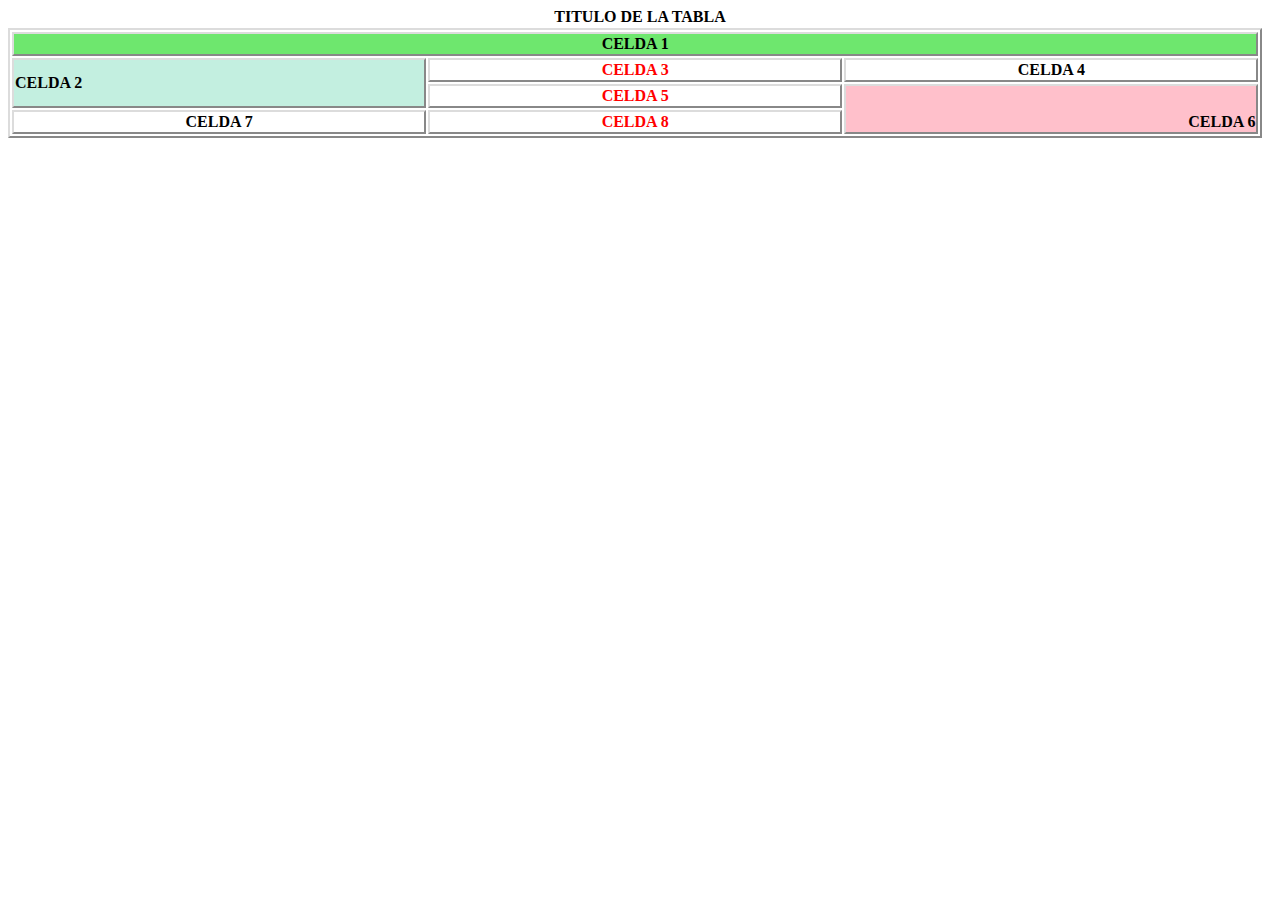
<file: Ej13/index.html>
<!DOCTYPE html>
<html lang="en">
<head>
    <meta charset="UTF-8">
    <meta http-equiv="X-UA-Compatible" content="IE=edge">
    <meta name="viewport" content="width=device-width, initial-scale=1.0">
    <title>Document</title>
    <link rel="stylesheet" href="./css/style13.css">
</head>
<body>
    <!-- <h4>TITULO DE LA TABLA</h4> -->
<table>
    <h4>TITULO DE LA TABLA</h4>
    <tr>
    <th class="celda1" colspan="3">CELDA 1</th>
    </tr>
    <tr>
        <th class="celda2" rowspan="2">CELDA 2</th>
        <th class="celdas-3">CELDA 3</th>
        <th class="celdas-2">CELDA 4</th>
    </tr>
    <tr>
        <th class="celdas-3">CELDA 5</th>
        <th class="celda6" rowspan="2">CELDA 6</th>
    </tr>
    <tr>
        <th class="celdas-2">CELDA 7</th>
        <th class="celdas-3">CELDA 8</th>
    </tr>
</table>
</body>
</html>
</file>
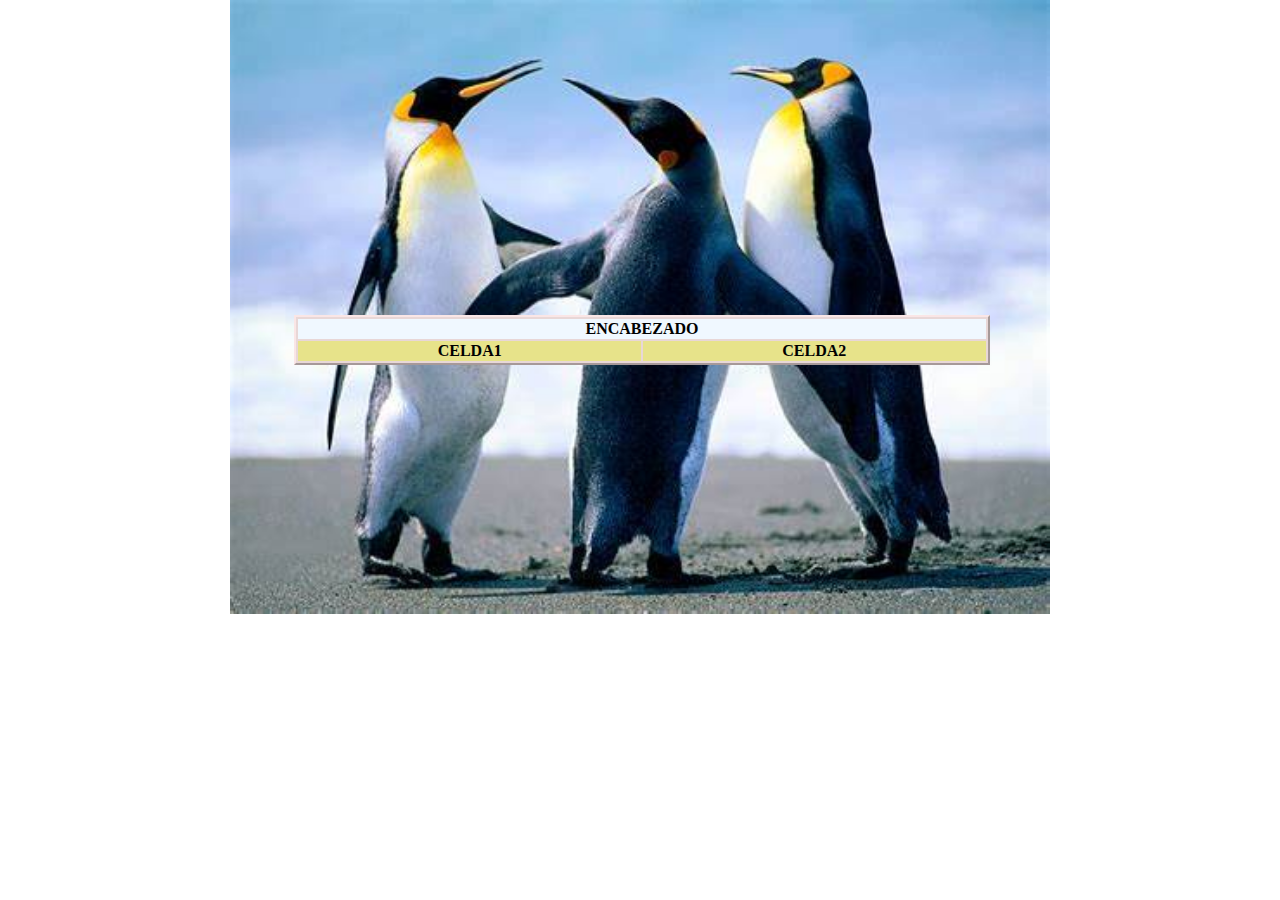
<file: Ej14/index.html>
<!DOCTYPE html>
<html lang="en">
<head>
    <meta charset="UTF-8">
    <meta http-equiv="X-UA-Compatible" content="IE=edge">
    <meta name="viewport" content="width=device-width, initial-scale=1.0">
    <title>Document</title>
    <link rel="stylesheet" href="./css/style14.css">
</head>
<body>
        <img src="./img/ping.jpg" alt="pingüinos" width="64%"> 
   <div class="tabla">
    <table>
        <tr>
           <th class="primero" colspan="2">ENCABEZADO</th> 
        </tr>
        <tr>
            <th class="segundo">CELDA1</th>
            <th class="segundo">CELDA2</th>
        </tr>
    </table>
   </div>
   
        

</body>
</html>
</file>
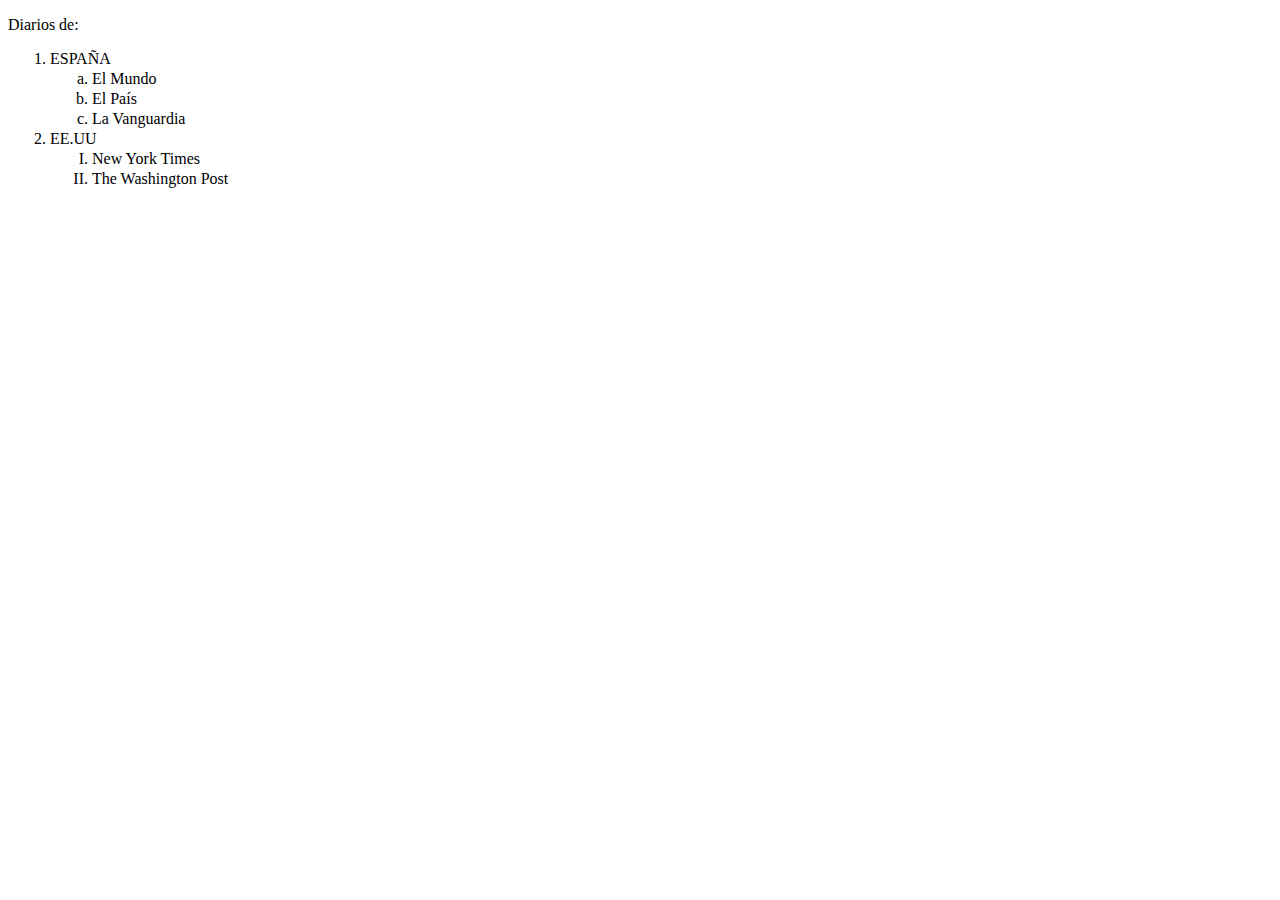
<file: Ej15/index.html>
<!DOCTYPE html>
<html lang="en">
<head>
    <meta charset="UTF-8">
    <meta http-equiv="X-UA-Compatible" content="IE=edge">
    <meta name="viewport" content="width=device-width, initial-scale=1.0">
    <title>Document</title>
    <link rel="stylesheet" href="./css/style15.css">
</head>
<body>
    <p>Diarios de:</p>
    <ol>
    <li>ESPAÑA
        <ol class="orden-alfa">
    <li>El Mundo</li>
    <li>El País</li>
    <li>La Vanguardia</li>
    </ol>
    </li>
    <li>EE.UU
        <ol class="num-romanos">
            <li>New York Times</li>
            <li>The Washington Post</li>
        </ol>
    </li>
    </ol>
</body>
</html>
</file>
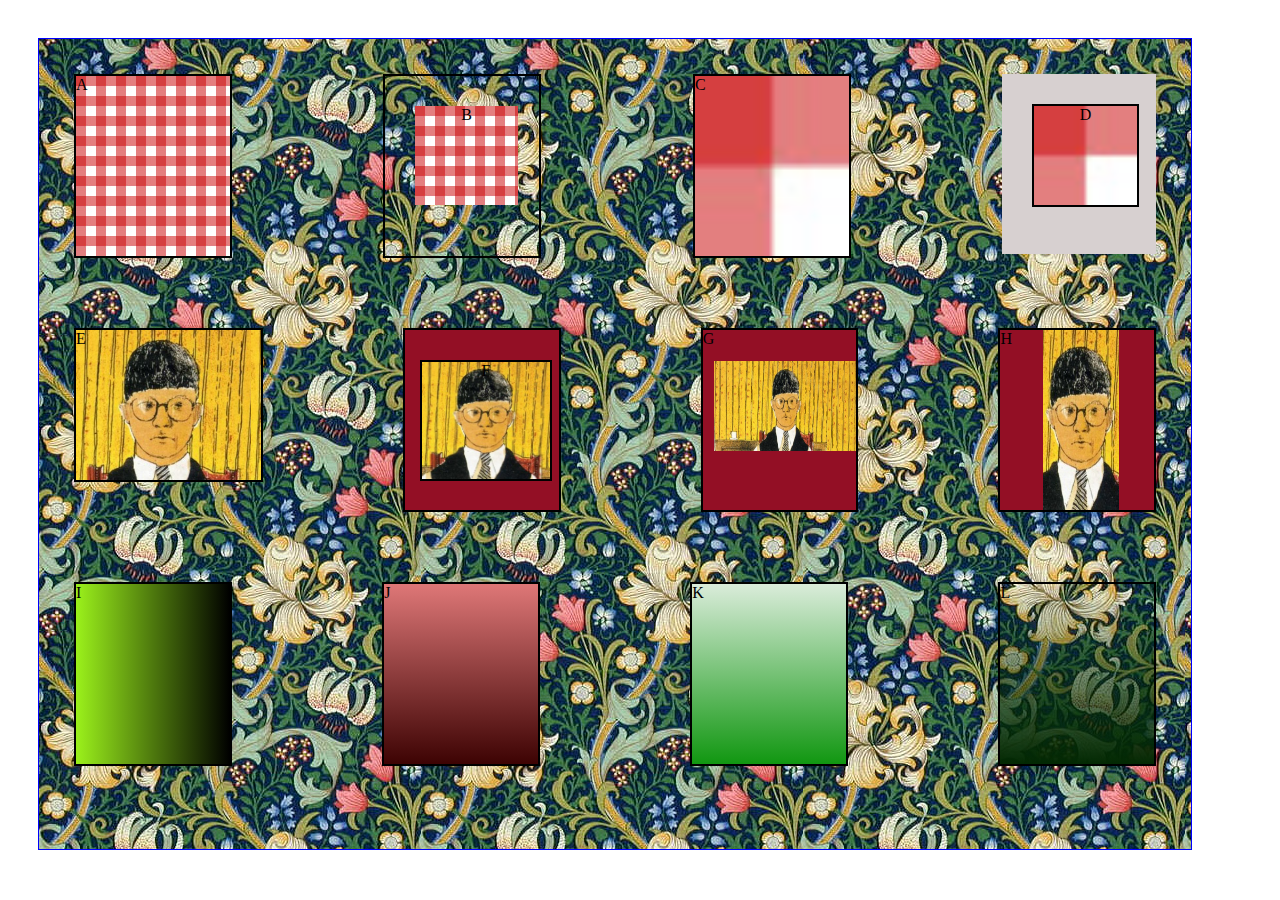
<file: Ej17/index.html>
<!DOCTYPE html>
<html lang="en">
<head>
    <meta charset="UTF-8">
    <meta http-equiv="X-UA-Compatible" content="IE=edge">
    <meta name="viewport" content="width=device-width, initial-scale=1.0">
    <title>Document</title>
    <link rel="stylesheet" href="./css/style17.css">
</head>
<body>
  <div class="fondo">
    <div class="primero">
  <div class="left1-2">A</div>  
  <div class="left1-3">
    <div class="overLeft1-3">B</div>
  </div>  
  <div class="left1-4">C</div>  
  <div class="left1-5">
    <div class="overLeft1-5">D</div>
  </div>
  </div> 
  <div class="segundo">
  <div class="left2-1">E</div>  
  <div class="left2-2">
    <div class="overLeft2-2">F</div>
  </div>  
  <div class="left2-3">G
    <div class="overLeft2-3"></div>
  </div>  
  <div class="left2-4">H
      <div class="overLeft2-4"></div>
  </div>
  </div> 
  <div class="tercero"> 
  <div class="left3-1">I</div>  
  <div class="left3-2">J</div>  
  <div class="left3-3">K</div>  
  <div class="left3-4">L</div> 
  </div>
  </div> 
</body>
</html>
</file>
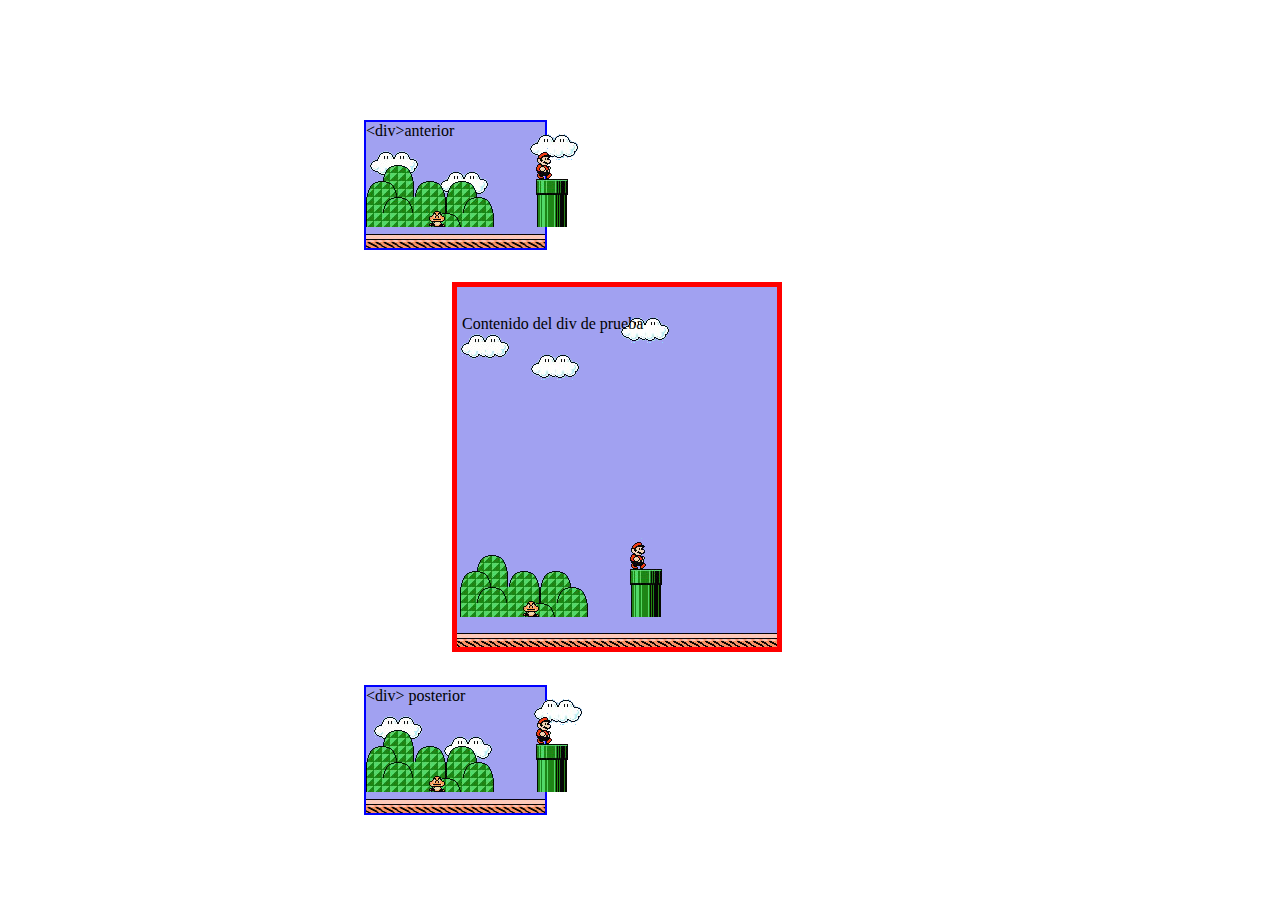
<file: Ej18/index.html>
<!DOCTYPE html>
<html lang="en">
  <head>
    <meta charset="UTF-8" />
    <meta http-equiv="X-UA-Compatible" content="IE=edge" />
    <meta name="viewport" content="width=device-width, initial-scale=1.0" />
    <title>Document</title>
    <link rel="stylesheet" href="./css/style18.css" />
  </head>
  <body>
    <div class="container">
      <div class="mario1">
        <div class="frase1">&lt;div&gt;anterior</div>
        <div class="nubes1">
          <img src="./img/f03.png" alt="nubes" />
        </div>
        <div class="central1">
          <img src="./img/f02.png" alt="mario" />
        </div>
        <div class="bajo1"></div>
      </div>
      <div class="mario2">
        <div class="nubes2">
          <img src="./img/f03.png" alt="nubes" />
        </div>
        <div class="frase2">Contenido del div de prueba</div>
        <div class="central2">
          <img src="./img/f02.png" alt="mario" />
        </div>
        <div class="bajo2"></div>
      </div>
      <div class="mario3">
        <div class="frase3">&lt;div&gt; posterior</div>
        <div class="nubes3">
          <img src="./img/f03.png" alt="nubes" />
        </div>
        <div class="central3">
          <img src="./img/f02.png" alt="mario" />
        </div>
        <div class="bajo3"></div>
      </div>
    </div>
  </body>
</html>
</file>
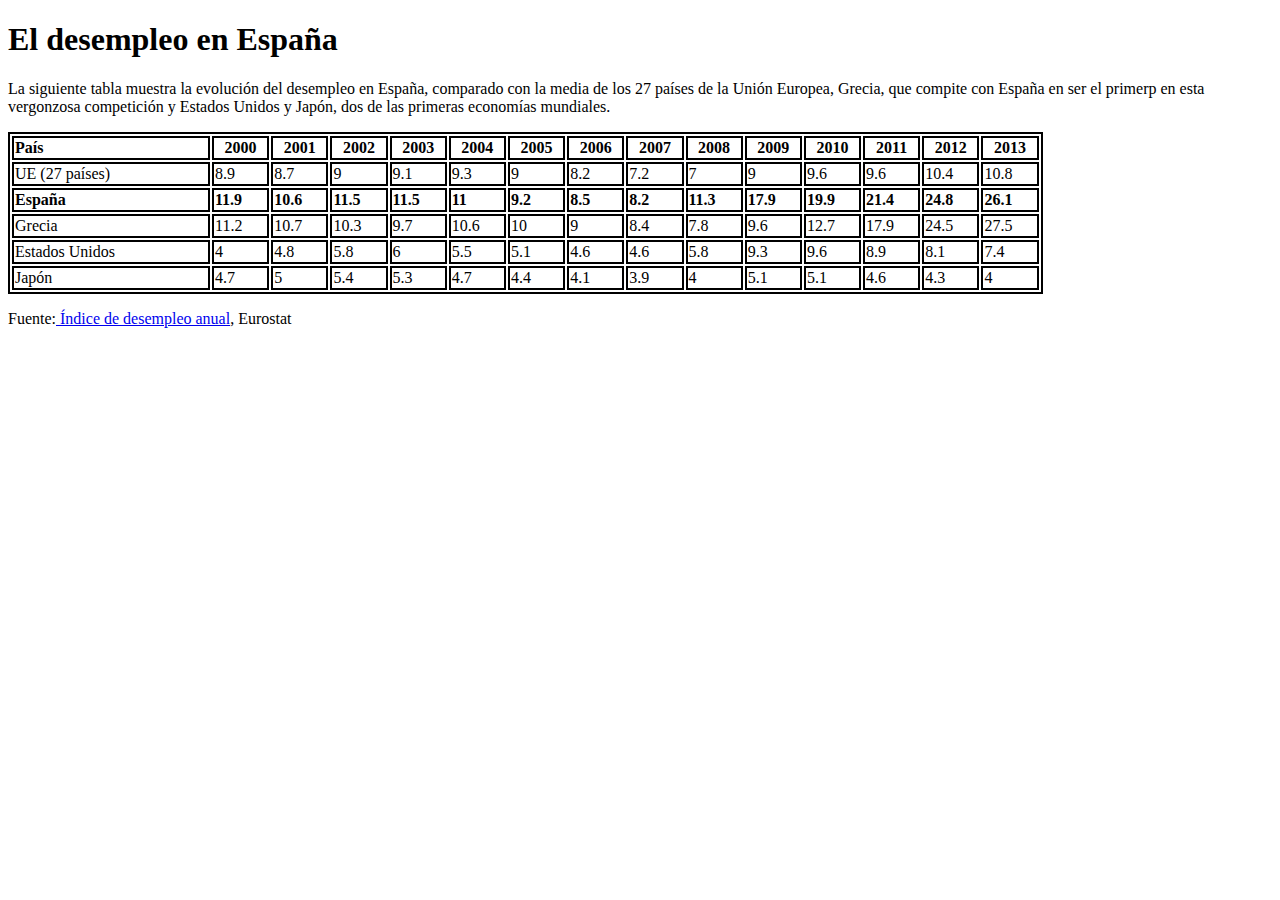
<file: Ej19/index.html>
<!DOCTYPE html>
<html lang="en">
  <head>
    <meta charset="UTF-8" />
    <meta http-equiv="X-UA-Compatible" content="IE=edge" />
    <meta name="viewport" content="width=device-width, initial-scale=1.0" />
    <title>Document</title>
    <link rel="stylesheet" href="./css/style19.css" />
  </head>
  <body>
    <h1>El desempleo en España</h1>
    <p>
      La siguiente tabla muestra la evolución del desempleo en España, comparado
      con la media de los 27 países de la Unión Europea, Grecia, que compite con
      España en ser el primerp en esta vergonzosa competición y Estados Unidos y
      Japón, dos de las primeras economías mundiales.
    </p>
    <table>
      <tr>
        <th class="init">País</th>
        <th>2000</th>
        <th>2001</th>
        <th>2002</th>
        <th>2003</th>
        <th>2004</th>
        <th>2005</th>
        <th>2006</th>
        <th>2007</th>
        <th>2008</th>
        <th>2009</th>
        <th>2010</th>
        <th>2011</th>
        <th>2012</th>
        <th>2013</th>
      </tr>
      <tr>
        <td class="init">UE (27 países)</td>
        <td>8.9</td>
        <td>8.7</td>
        <td>9</td>
        <td>9.1</td>
        <td>9.3</td>
        <td>9</td>
        <td>8.2</td>
        <td>7.2</td>
        <td>7</td>
        <td>9</td>
        <td>9.6</td>
        <td>9.6</td>
        <td>10.4</td>
        <td>10.8</td>
      </tr>
      <tr>
        <th class="init-e">España</th>
        <th class="left">11.9</th>
        <th class="left">10.6</th>
        <th class="left">11.5</th>
        <th class="left">11.5</th>
        <th class="left">11</th>
        <th class="left">9.2</th>
        <th class="left">8.5</th>
        <th class="left">8.2</th>
        <th class="left">11.3</th>
        <th class="left">17.9</th>
        <th class="left">19.9</th>
        <th class="left">21.4</th>
        <th class="left">24.8</th>
        <th class="left">26.1</th>
      </tr>
      <tr>
        <td class="init">Grecia</td>
        <td>11.2</td>
        <td>10.7</td>
        <td>10.3</td>
        <td>9.7</td>
        <td>10.6</td>
        <td>10</td>
        <td>9</td>
        <td>8.4</td>
        <td>7.8</td>
        <td>9.6</td>
        <td>12.7</td>
        <td>17.9</td>
        <td>24.5</td>
        <td>27.5</td>
      </tr>
      <tr>
        <td class="init">Estados Unidos</td>
        <td>4</td>
        <td>4.8</td>
        <td>5.8</td>
        <td>6</td>
        <td>5.5</td>
        <td>5.1</td>
        <td>4.6</td>
        <td>4.6</td>
        <td>5.8</td>
        <td>9.3</td>
        <td>9.6</td>
        <td>8.9</td>
        <td>8.1</td>
        <td>7.4</td>
      </tr>
      <tr>
        <td class="init">Japón</td>
        <td>4.7</td>
        <td>5</td>
        <td>5.4</td>
        <td>5.3</td>
        <td>4.7</td>
        <td>4.4</td>
        <td>4.1</td>
        <td>3.9</td>
        <td>4</td>
        <td>5.1</td>
        <td>5.1</td>
        <td>4.6</td>
        <td>4.3</td>
        <td>4</td>
      </tr>
    </table>
    <p>Fuente:<a href="URL"> Índice de desempleo anual</a>, Eurostat</p>
  </body>
</html>
</file>
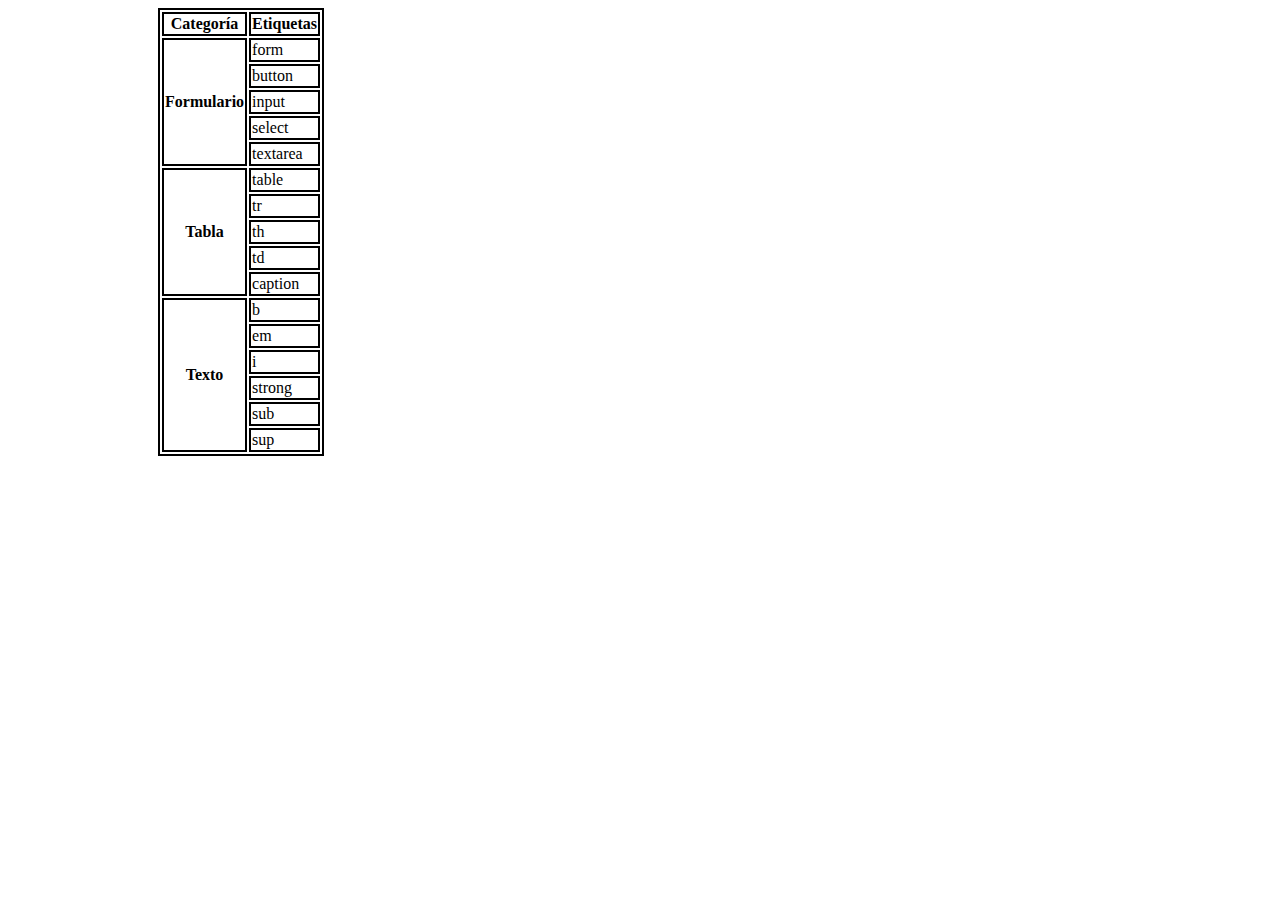
<file: Ej20/index.html>
<!DOCTYPE html>
<html lang="en">
<head>
    <meta charset="UTF-8">
    <meta http-equiv="X-UA-Compatible" content="IE=edge">
    <meta name="viewport" content="width=device-width, initial-scale=1.0">
    <title>Document</title>
    <link rel="stylesheet" href="./css/style20.css">
</head>
<body>
   <table>
    <tr>
        <th>Categoría</th>
        <th>Etiquetas</th>
    </tr>
    <tr>
    <th rowspan="5">Formulario</th>
    <td>form</td>
    </tr>
    <tr>
        <td>button</td>
    </tr>
     <tr>
        <td>input</td>
    </tr>
     <tr>
        <td>select</td>
    </tr>
     <tr>
        <td>textarea</td>
    </tr>
     <tr>
    <th rowspan="5">Tabla</th>
    <td>table</td>
    </tr>
    <tr>
        <td>tr</td>
    </tr>
     <tr>
        <td>th</td>
    </tr>
     <tr>
        <td>td</td>
    </tr>
     <tr>
        <td>caption</td>
    </tr>
     <tr>
    <th rowspan="6">Texto</th>
    <td>b</td>
    </tr>
    <tr>
        <td>em</td>
    </tr>
     <tr>
        <td>i</td>
    </tr>
     <tr>
        <td>strong</td>
    </tr>
     <tr>
        <td>sub</td>
    </tr>
     <tr>
        <td>sup</td>
    </tr>
   </table> 
</body>
</html>
</file>
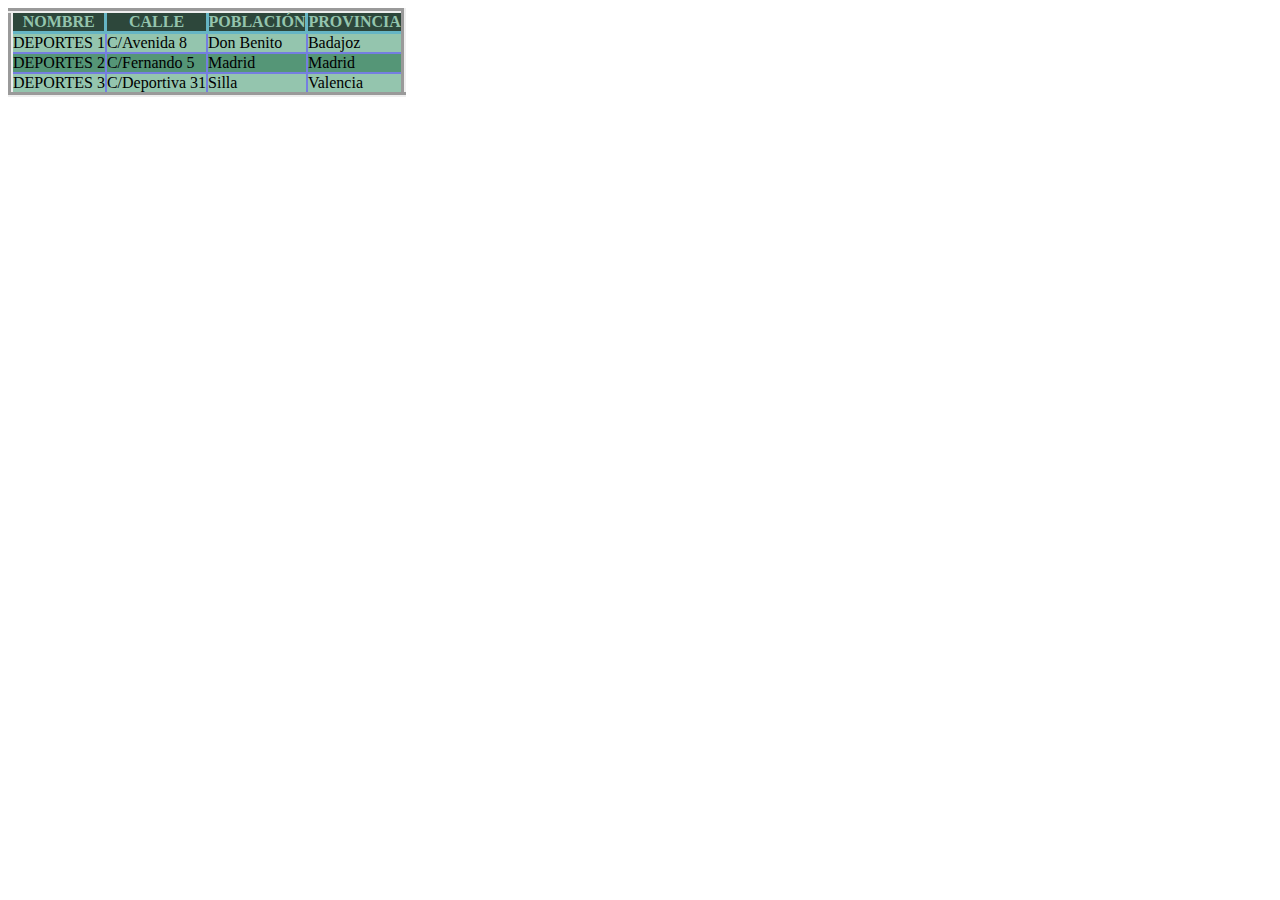
<file: Deporte/donde.html>
<!DOCTYPE html>
<html lang="en">
<head>
    <meta charset="UTF-8">
    <meta http-equiv="X-UA-Compatible" content="IE=edge">
    <meta name="viewport" content="width=device-width, initial-scale=1.0">
    <title>Document</title>
    <link rel="stylesheet" href="./css/style.css">
</head>
<body>
    <table class="default" cellpadding="0"> 
        <tr class="dep-init">
            <th>NOMBRE</th>
            <th>CALLE</th>
            <th>POBLACIÓN</th>
            <th>PROVINCIA</th>
        </tr>
        <tr class="dep-1">
            <td>DEPORTES 1</td>
            <td>C/Avenida 8</td>
            <td>Don Benito</td>
            <td>Badajoz</td>
        </tr>
        <tr class="dep-2">
            <td>DEPORTES 2</td>
            <td>C/Fernando 5</td>
            <td>Madrid</td>
            <td>Madrid</td>
        </tr>
        <tr class="dep-3">
            <td>DEPORTES 3</td>
            <td>C/Deportiva 31</td>
            <td>Silla</td>
            <td>Valencia</td>
        </tr>
    </table>
</body>
</html>
</file>
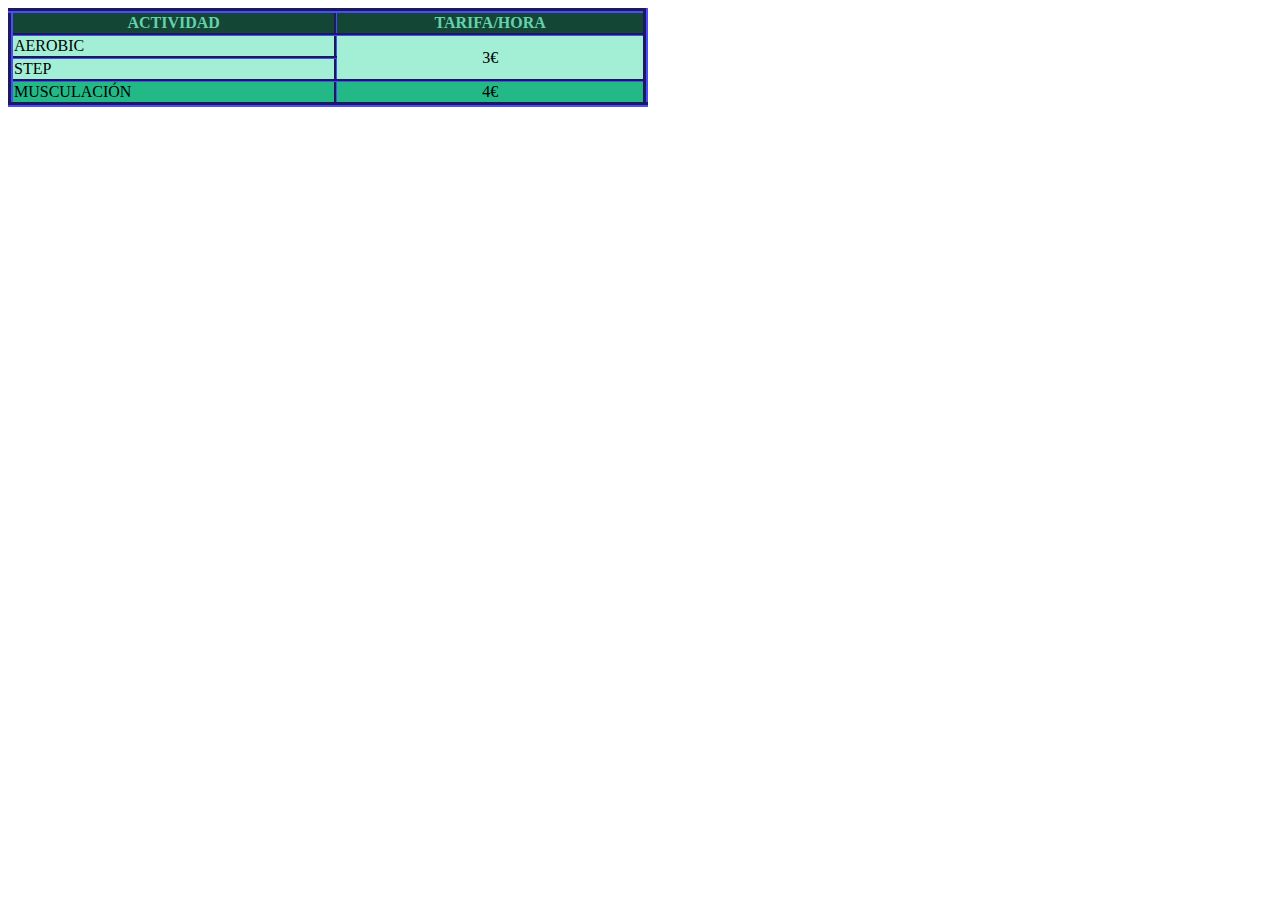
<file: Deporte/instalaciones.html>
<!DOCTYPE html>
<html lang="en">
  <head>
    <meta charset="UTF-8" />
    <meta http-equiv="X-UA-Compatible" content="IE=edge" />
    <meta name="viewport" content="width=device-width, initial-scale=1.0" />
    <title>Document</title>
    <link rel="stylesheet" href="./css/styleInstal.css">
  </head>
  <body>
    <table>
      <tr>
        <th>ACTIVIDAD</th>
        <th>TARIFA/HORA</th>
      </tr>
      <tr>
        <td class="color-claro">AEROBIC</td>
        <td class="center color-claro" rowspan="2">3€</td>
      </tr>
      <tr>
        <td class="color-claro">STEP</td>
      </tr>
      <tr>
        <td class="color-oscuro">MUSCULACIÓN</td>
        <td class="center color-oscuro">4€</td>
      </tr>
    </table>
  </body>
</html>
</file>
<file: Ej13/css/style13.css>
h4 {
    text-align: center;
    margin: 2px;
}
table, th{
    border: 2px outset gainsboro;
    width: 98vw;
}
.celda1 {
    text-align: center;
    background-color: rgb(110, 231, 110);
}
.celda2 {
    text-align: left;
    background-color: rgb(195, 239, 224);
}
.celdas-3 {
    text-align: center;
    color: red;
}
.celdas-2 {
    text-align: center;
}
.celda6 {
    text-align: right;
    vertical-align: bottom;
    background-color: pink;
}
</file>
<file: Ej14/css/style14.css>
body {
   text-align: center;
   margin: 0;
}
.tabla {
    border: 2px outset rgb(250, 230, 230);
    width: 54vw;
    position: absolute;
    text-align: center;
    top: 35%;
    left: 23%;
}
th {
    border: 2px solid rgb(232, 215, 215); 
    width: 60vw;
}
.primero {
    text-align: center;
    background-color: aliceblue;
}
.segundo {
    text-align: center;
    background-color: rgb(231, 227, 138);
}
table {
     border-collapse: collapse;
}
</file>
<file: Ej15/css/style15.css>
p {
   display: flex;
   
}
li {
    margin: 2px;
}
.orden-alfa {
    list-style-type: lower-alpha;
}
.num-romanos {
    list-style-type: upper-roman;
}
</file>
<file: Ej17/css/style17.css>
body {
  text-align: center;
}
.fondo {
  width: 90vw;
  height: 90vh;
  margin: 30px;
  background-image: url(../img/ac.jpg);
  border: 1px solid blue;
  float: left;
}
.primero,
.segundo,
.tercero {
  display: flex;
  justify-content: space-between;
  flex-direction: row;
  text-align: center;
}
/* alinear los cuadrados */
.left1-2,
.left1-3,
.left1-4 {
  float: left;
  width: 12vw;
  height: 20vh;
  border: 2px solid black;
  margin: 35px;
  display: flex;
  text-align: center;
}

.left1-5 {
  background-color: rgb(215, 208, 208);
  float: left;
  width: 12vw;
  height: 20vh;
  margin: 35px;
  display: flex;
  text-align: center;
}
.left2-1, .left2-2, .left2-3, .left2-4 {
  float: left;
  width: 12vw;
  height: 20vh;
  border: 2px solid black;
  margin: 35px;
  background: rgb(147, 15, 37);
  display: flex;
  flex-direction: row;
  text-align: center;
}
.left3-1,
.left3-2,
.left3-3,
.left3-4 {
  float: left;
  width: 12vw;
  height: 20vh;
  border: 2px solid black;
  margin: 35px;
  display: flex;
  flex-direction: row;
  text-align: center;
}
/* asignar imagenes a la primera fila */
.left1-2 {
  background-image: url(../img/back_mantel.jpg);
   text-align: center;
}
.overLeft1-3 {
  background-image: url(../img/back_mantel.jpg);
  width: 8vw;
  height: 11vh;
  margin-top: 30px;
  margin-left: 30px;
}
.left1-4 {
  background-image: url(../img/back_mantel.jpg);
  background-size: 100% 100%;
  background-size: 100% 100%;
}
.overLeft1-5 {
  width: 8vw;
  height: 11vh;
  border: 2px solid black;
  margin-top: 30px;
  margin-left: 30px;
  background-image: url(../img/back_mantel.jpg);
  background-size: 100% 100%;
  background-size: 100% 100%;
}
/* asignar imagenes a la segunda fila */
.left2-1 {
  background-image: url(../img/dh.jpg);
  background-size: 175px;
  width: 185px;
  height: 150px
}
.overLeft2-2 {
  width: 10vw;
  height: 13vh;
  border: 2px solid black;
  margin-top: 30px;
  margin-left: 15px;
  background-image: url(../img/dh.jpg);
  background-size: 100% 100%;
  background-size: 100% 100%;
}
.overLeft2-3 {
  width: 30vw;
  height: 10vh;
  margin-top: 20%;
  background-image: url(../img/dh_2.jpg);
  background-size: 100% 100%;
  background-size: 100% 100%;
}
.overLeft2-4 {
  width: 6vw;
  height: 20vh;
margin-left: 20%;
  background-image: url(../img/dh_3.jpg);
  background-size: 100% 100%;
   background-size: 100% 100%;
}




/* dar gradiente a la última fila */
.left3-1 {
  background: linear-gradient(90deg, rgb(155, 241, 27), black);
}
.left3-2 {
  background: linear-gradient(180deg, rgb(222, 119, 119), rgb(61, 3, 3));
}
.left3-3 {
  background: linear-gradient(0deg, rgb(17, 151, 17), rgb(218, 236, 218));
}
.left3-4 {
  background: linear-gradient(0deg, rgb(3, 41, 3), rgb(218, 236, 218, 0));
}
</file>
<file: Ej18/css/style18.css>
.container {
  width: 195vw;
  height: 95vh;
}
/* PRIMER BLOQUE DE IMAGENES MARIO */
.mario1 {
  /* DAR FORMATO AL CUERPO DE LA PRIMERA */
  width: 14vw;
  height: 14vh;
  background-color: rgb(161, 161, 241);
  border: 2px solid blue;
  top: 10px;
  display: flex;
  flex-wrap: wrap;
  position: absolute;
  top: 30%;
  left: 30%;
  margin-right: 0px;
  margin-left: -20px;
  margin-top: -150px;
  /* AÑADIR EL SUELO */
  background-image: url('../img/f01.png');
  background-attachment: scroll;
  background-position: bottom;
  background-size: auto;
  background-repeat: repeat-x;
}
/* POSICIONAMIENTO DEL RESTO DE IMAGENES */
.nubes1 {
  margin-left: 1px;
  margin-top: -18px;
}
.central1 {
  margin-left: -3px;
  margin-top: -75px;
}

/* SEGUNDO BLOQUE DE IMAGENES MARIO */
.mario2 {
  width: 25vw;
  height: 40vh;
  background-color: rgb(161, 161, 241);
  border: 5px solid red;
  display: flex;
  flex-wrap: wrap;
  position: absolute;
  top: 48%;
  left: 40%;
  margin-right: 0px;
  margin-left: -60px;
  margin-top: -150px;
  background-image: url('../img/f01.png');
  background-attachment: scroll;
  background-position: bottom;
  background-size: auto;
  background-repeat: repeat-x;
}
.frase2 {
  margin-top: -75px;
  margin-left: 5px;
}
.nubes2 {
  margin-left: 1px;
  margin-top: 20px;
 /* background-image: url('../img/f03.png');
  background-position: top;
  background-size: auto;
  background-repeat: repeat-x; */
}
.central2 {
  margin-right: 100px;
  margin-top: 121px;
}

/* TERCER BLOQUE DE IMAGENES MARIO */
.mario3 {
  width: 14vw;
  height: 14vh;
  background-color: rgb(161, 161, 241);
  border: 2px solid blue;
  display: flex;
  flex-wrap: wrap;
  position: absolute;
  top: 95%;
  left: 30%;
  margin-right: 0px;
  margin-left: -20px;
  margin-top: -170px;
  background-image: url('../img/f01.png');
  background-attachment: scroll;
  background-position: bottom;
  background-size: auto;
  background-repeat: repeat-x;
}
.nubes3 {
  margin-left: 5px;
  margin-top: -18px;
}
.central3 {
  margin-left: -3px;
  margin-top: -75px;
}
</file>
<file: Ej19/css/style19.css>
table {
    border: 2px solid black;
}
th {
text-align: center;
border: 2px solid black;
width: 4vw;
}
.init {
text-align: center;
border: 2px solid black;
width: 15vw;  
text-align: left;
}
td {
border: 2px solid black;
width: 4vw;
text-align: left;
}
.init-e {
  text-align: center;
border: 2px solid black;
width: 15vw;  
text-align: left;
}
.left {
text-align: left;
border: 2px solid black;
width: 4vw;
}
</file>
<file: Ej20/css/style20.css>
table {
    border: 2px solid black;
    width: 10vw;
    height: 20vh;
    margin-left: 150px;
}
td {
    border: 2px solid black;
}
th {
    border: 2px solid black;
}
</file>
<file: Deporte/css/style.css>
td, tr {
    border: 2px solid rgb(117, 126, 225);
    border-collapse: collapse;
  
}
table {
    border: 5px;
    border-style: outset;
    border-collapse: collapse;
}
th {
    border: 3px solid rgb(102, 181, 196);
    border-collapse: collapse;
    background-color:rgb(45, 71, 59);
    color: rgb(148, 197, 174);
}
.dep-2 {
background-color: rgb(85, 150, 119);
}
.dep-1, .dep-3 {
      background-color: rgb(148, 197, 174);
}
</file>
<file: Deporte/css/styleInstal.css>
table {
    border: 5px outset rgb(52, 52, 176);
    border-collapse: collapse;
    width: 50vw;
}
th, td {
    border: 3px groove rgb(52, 52, 176);
}
.center {
    text-align: center;
}
th {
    background-color: rgb(19, 70, 53);
    color: rgb(101, 209, 173)
}
.color-oscuro {
background-color: rgb(35, 185, 135);
}
.color-claro {
background-color: rgb(162, 239, 213);
}
</file>
